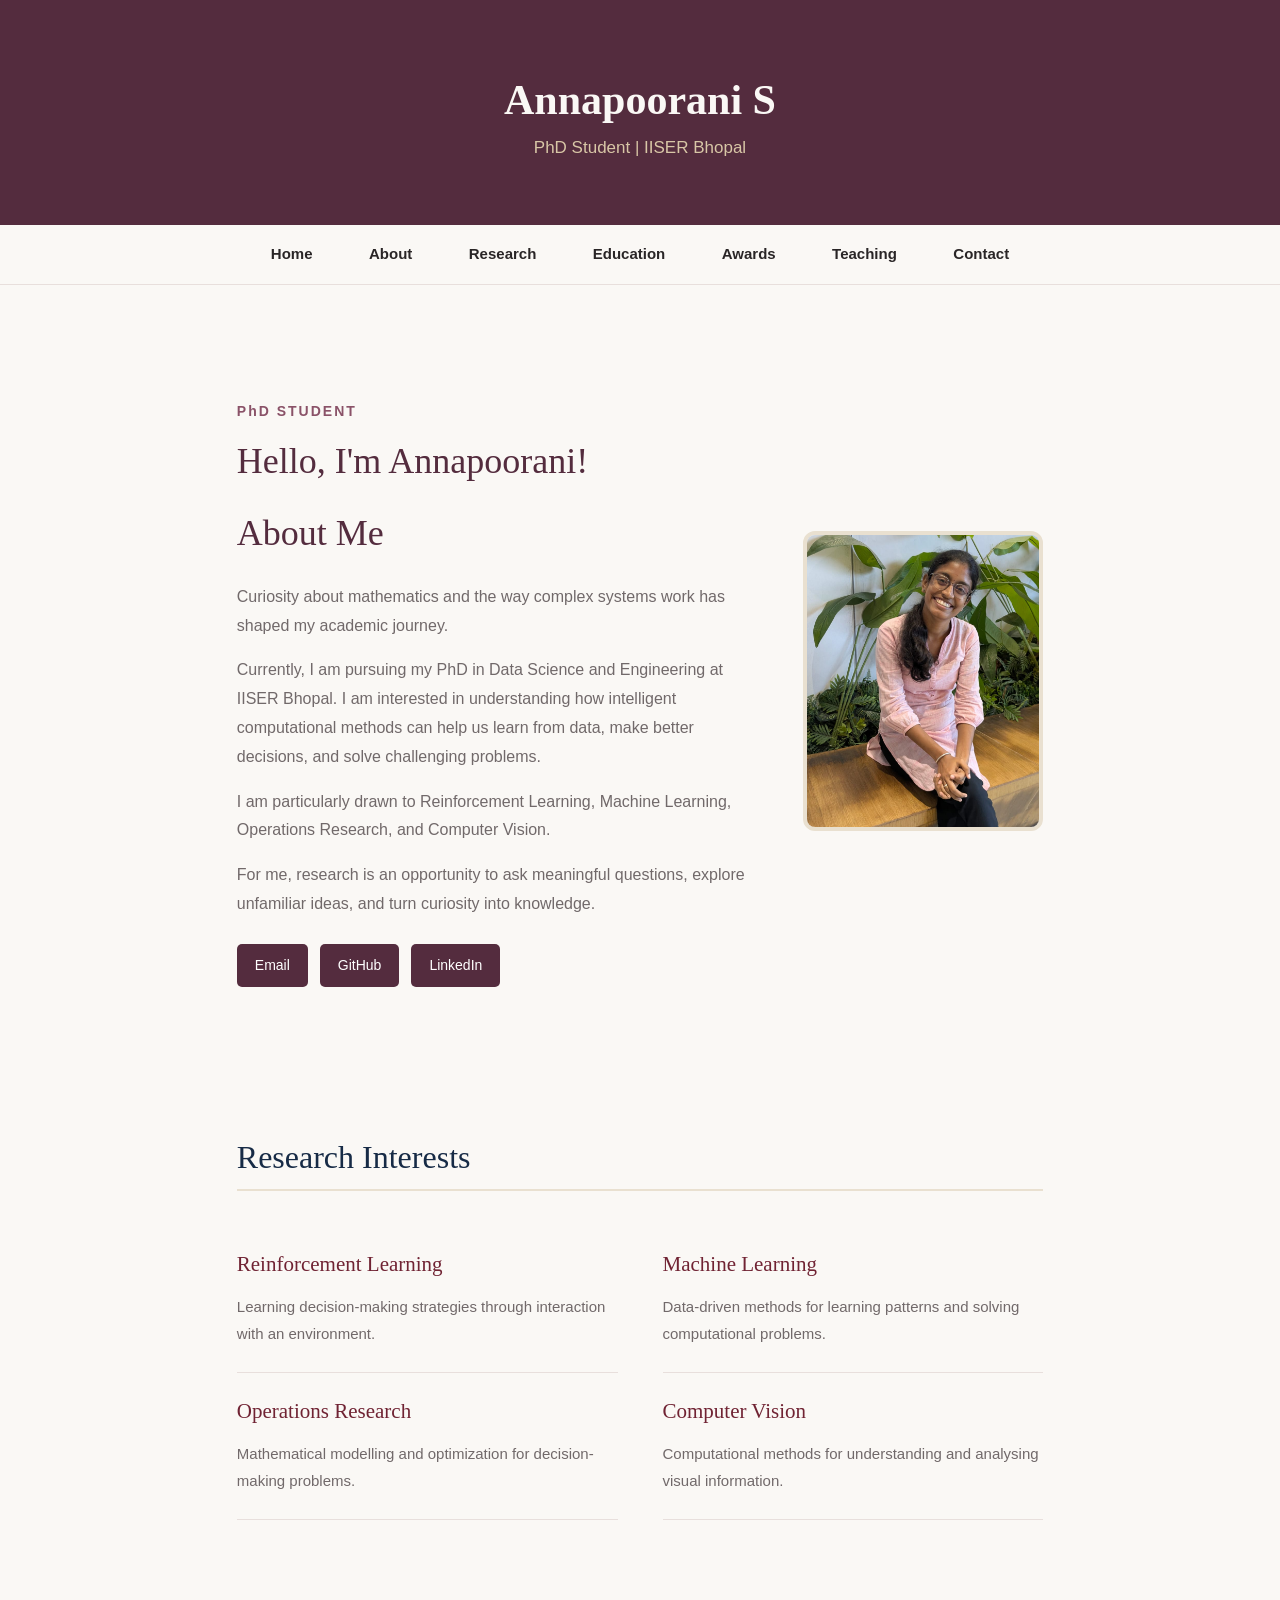
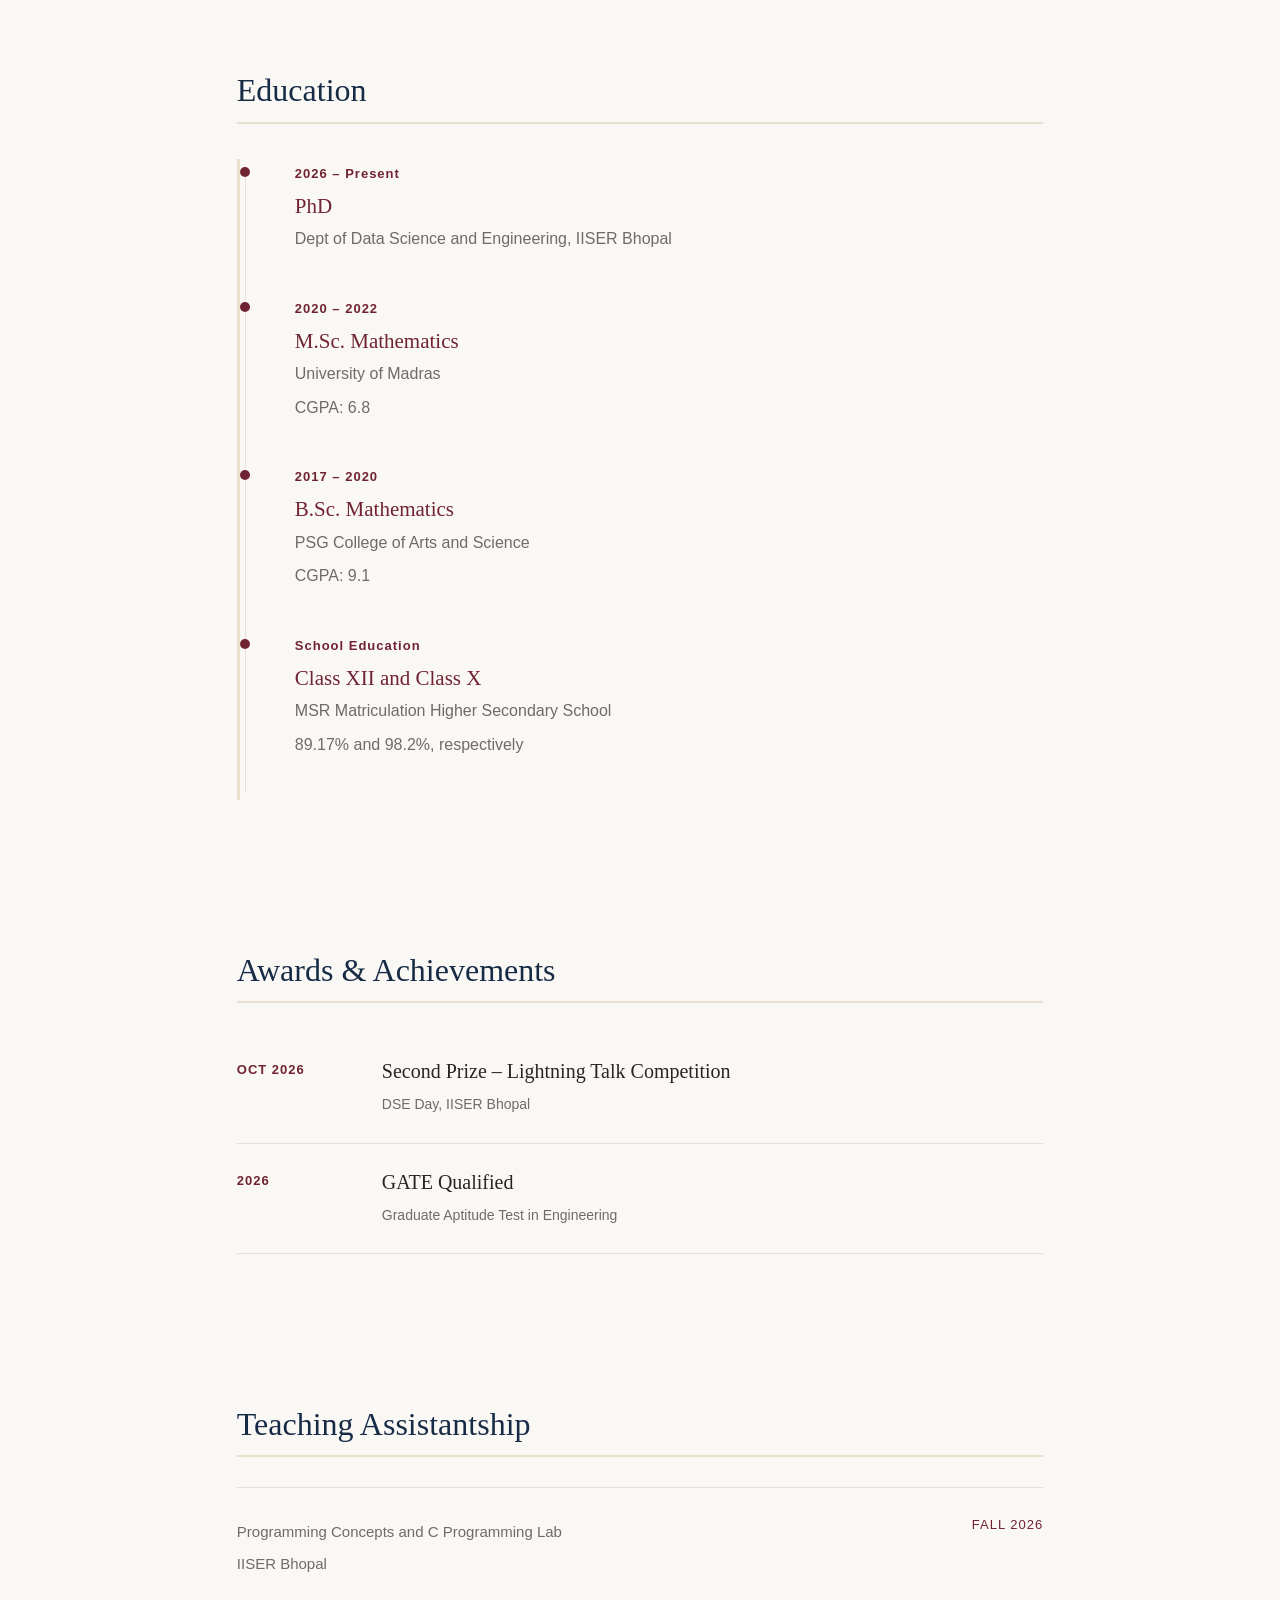
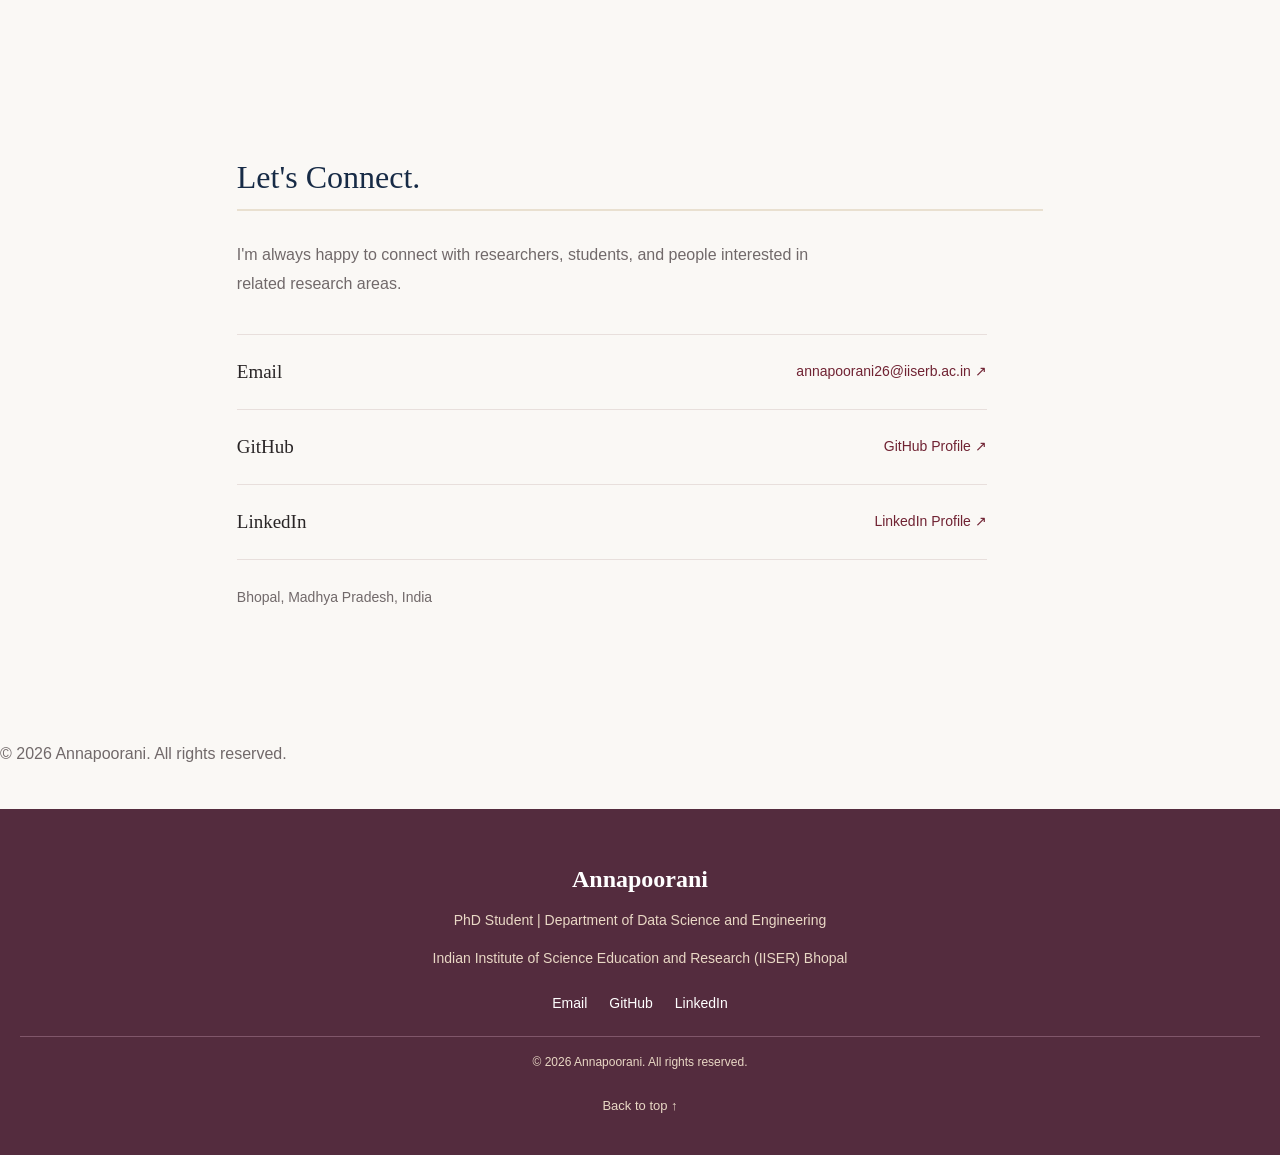
<file: index.html>
<!DOCTYPE html>
<html lang="en">

<head>
    

    <link rel="stylesheet" href="styles.css">

<meta charset="UTF-8">

<meta name="viewport"
      content="width=device-width, initial-scale=1.0">

<title>Annapoorani | PhD Student at IISER Bhopal</title>

<meta name="description"
      content="Academic website of Annapoorani, PhD student in the Department of Data Science and Engineering at IISER Bhopal. Research interests include Reinforcement Learning, Machine Learning, Operations Research and Computer Vision.">

<meta name="author" content="Annapoorani">

<meta name="keywords"
      content="Annapoorani, IISER Bhopal, Data Science, PhD, Reinforcement Learning, Machine Learning, Computer Vision, Operations Research">

</head>

<body>

    <!-- HEADER -->
    <header>
        <h1>Annapoorani S</h1>
        <p>PhD Student | IISER Bhopal</p>
    </header>


    <!-- NAVIGATION BAR -->
    <nav>
        <a href="#home">Home</a>
        <a href="#about">About</a>
        <a href="#research">Research</a>
        <a href="#education">Education</a>
        <a href="#awards">Awards</a>
        <a href="#teaching">Teaching</a>
        <a href="#contact">Contact</a>
    </nav>


    <!-- MAIN CONTENT -->
    <main>

     
<!-- HOME SECTION -->

<section id="home" class="hero">

    <!-- About me -->
    <div class="hero-text">

        <p class="subtitle">PhD STUDENT</p>

        <h2>Hello, I'm Annapoorani!</h2>

     <h2>About Me</h2>
       <p>
    Curiosity about mathematics and the way complex systems work has shaped
    my academic journey.
</p>

<p>
    Currently, I am pursuing my PhD in Data Science and Engineering at
    IISER Bhopal. I am interested in understanding how intelligent
    computational methods can help us learn from data, make better
    decisions, and solve challenging problems.
</p>

<p>
    I am particularly drawn to Reinforcement Learning, Machine Learning,
    Operations Research, and Computer Vision.
</p>

<p>
    For me, research is an opportunity to ask meaningful questions,
    explore unfamiliar ideas, and turn curiosity into knowledge.
</p>
    
        <!-- SOCIAL LINKS -->
        <div class="social-links">

            <a href="mailto:annapoorani26@iiserb.ac.in">
                Email
            </a>

            <a href="https://github.com/AnnapooraniS-git"
               target="_blank"
               rel="noopener noreferrer">
                GitHub
            </a>

            <a href="https://www.linkedin.com/in/annapoorani-s-30b242437/"
               target="_blank"
               rel="noopener noreferrer">
                LinkedIn
            </a>

        </div>

    </div>


    <!-- PROFILE PHOTO -->
    <div class="hero-image">

        <img src="assets/profile.jpeg"
             alt="Profile photograph of Annapoorani">

    </div>

</section>



      

        
<!-- RESEARCH INTERESTS SECTION -->

<section id="research">

    <h2>Research Interests</h2>


    <div class="research-grid">

        <div class="research-card">
            <h3>Reinforcement Learning</h3>
            <p>
                Learning decision-making strategies through
                interaction with an environment.
            </p>
        </div>

        <div class="research-card">
            <h3>Machine Learning</h3>
            <p>
                Data-driven methods for learning patterns
                and solving computational problems.
            </p>
        </div>

        <div class="research-card">
            <h3>Operations Research</h3>
            <p>
                Mathematical modelling and optimization
                for decision-making problems.
            </p>
        </div>

        <div class="research-card">
            <h3>Computer Vision</h3>
            <p>
                Computational methods for understanding
                and analysing visual information.
            </p>
        </div>

    </div>

</section>



        
<!-- EDUCATION SECTION -->

<section id="education">

    <h2>Education</h2>


       
<div class="education-timeline">
    <div class="education-item">
        <span class="education-date">2026 – Present</span>
        <h3>PhD</h3>
        <p>Dept of Data Science and Engineering, IISER Bhopal</p>
    
    </div>

    <div class="education-item">
        <span class="education-date">2020 – 2022</span>
        <h3>M.Sc. Mathematics</h3>
        <p>University of Madras</p>
        <p>CGPA: 6.8</p>
    </div>

    <div class="education-item">
        <span class="education-date">2017 – 2020</span>
        <h3>B.Sc. Mathematics</h3>
        <p>PSG College of Arts and Science</p>
        <p>CGPA: 9.1</p>
    </div>

    <div class="education-item">
        <span class="education-date">School Education</span>
        <h3>Class XII and Class X</h3>
        <p>MSR Matriculation Higher Secondary School</p>
        <p>89.17% and 98.2%, respectively</p>
    </div>

</div>


</section>

        

<!-- AWARDS AND ACHIEVEMENTS -->


<section id="awards">
    <div class="container">

        <h2>Awards & Achievements</h2>

        <div class="awards-list">

            <div class="award-item">
                <span class="award-date">OCT 2026</span>

                <div>
                    <h3>Second Prize – Lightning Talk Competition</h3>
                    <p>DSE Day, IISER Bhopal</p>
                </div>
            </div>

            <div class="award-item">
                <span class="award-date">2026</span>

                <div>
                    <h3>GATE Qualified</h3>
                    <p>Graduate Aptitude Test in Engineering</p>
                </div>
            </div>

        </div>
    </div>
</section>





<!-- TEACHING EXPERIENCE -->


<section id="teaching">
    <div class="container">

        <h2>Teaching Assistantship</h2>

        <div class="teaching-list">

            <div class="teaching-item">

                <div>
                

                    <p>
                        Programming Concepts and
                        C Programming Lab
                    </p>

                    <p>IISER Bhopal</p>
                </div>

                <span class="teaching-date">
                    FALL 2026
                </span>

            </div>

        </div>
    </div>
</section>



       
<!-- CONTACT SECTION -->


<section id="contact">
    <div class="container">

        <h2>Let's Connect.</h2>

        <div class="contact-content">

            <p class="contact-intro">
                I'm always happy to connect with researchers,
                students, and people interested in related
                research areas.
            </p>

            <div class="contact-links">

                <a href="mailto:annapoorani26@iiserb.ac.in"
                   class="contact-link">
                    <span class="contact-label">Email</span>
                    <span class="contact-value">
                        annapoorani26@iiserb.ac.in ↗
                    </span>
                </a>

                <a href="https://github.com/AnnapooraniS-git"
                   target="_blank"
                   rel="noopener noreferrer"
                   class="contact-link">
                    <span class="contact-label">GitHub</span>
                    <span class="contact-value">GitHub Profile ↗</span>
                </a>

                <a href="https://www.linkedin.com/in/annapoorani-s-30b242437/"
                   target="_blank"
                   rel="noopener noreferrer"
                   class="contact-link">
                    <span class="contact-label">LinkedIn</span>
                    <span class="contact-value">LinkedIn Profile ↗</span>
                </a>

            </div>

            <p class="contact-location">
                Bhopal, Madhya Pradesh, India
            </p>

        </div>
    </div>
</section>



    </main>


    <!-- FOOTER -->
    <footer>
        <p>© 2026 Annapoorani. All rights reserved.</p>
    </footer>

<!-- FOOTER SECTION -->

<footer class="site-footer">

    <div class="footer-content">

        <h2>Annapoorani</h2>

        <p>
            PhD Student | Department of Data Science and Engineering
        </p>

        <p>
            Indian Institute of Science Education and Research (IISER) Bhopal
        </p>

        <div class="footer-links">

            <a href="mailto:annapoorani26@iiserb.ac.in">
                Email
            </a>

            <a href="https://github.com/AnnapooraniS-git"
               target="_blank" rel="noopener noreferrer">
                GitHub
            </a>

            <a href="https://www.linkedin.com/in/annapoorani-s-30b242437/"
               target="_blank" rel="noopener noreferrer">
                LinkedIn
            </a>

        </div>

        <p class="copyright">
            &copy; 2026 Annapoorani. All rights reserved.
        </p>

    </div>
<a href="#home" class="back-to-top">
    Back to top ↑
</a>
</footer>

</body>

</html>
</file>
<file: styles.css>
/* =================================
   EDITORIAL ACADEMIC THEME
================================= */

:root {
    --maroon: #702333;
    --maroon-dark: #511925;
    --cream: #FAF8F5;
    --white: #FFFFFF;
    --text: #292526;
    --muted: #71696A;
    --line: #E8DFDC;
}

/* GENERAL WEBSITE STYLING */

* {
    box-sizing: border-box;
}

body {
    margin: 0;
    font-family: Arial, sans-serif;
    background-color: #F5F6F8;
    color: #263445;
    line-height: 1.7;
}

/* HEADER */

header {
    background-color: #542C3E;
    color: white;
    text-align: center;
    padding: 45px 20px;
}

header h1 {
    font-family: Georgia, serif;
    font-size: 42px;
    margin-bottom: 5px;
}

header p {
    font-size: 17px;
    color: #D8C6A6;
    margin-top: 5px;
}

/* NAVIGATION BAR */

nav {
    background-color: white;
    padding: 15px;
    text-align: center;
    border-bottom: 1px solid #E0E4E9;
    position: sticky;
    top: 0;
    z-index: 100;
}

nav a {
    text-decoration: none;
    color: #172B46;
    font-weight: bold;
    margin: 0 14px;
    font-size: 15px;
}

nav a:hover {
    color: #B28A55;
}

/* MAIN CONTENT */

main {
    max-width: 1000px;
    margin: auto;
    padding: 25px 20px;
}

/* INDIVIDUAL SECTIONS */

section {
    background-color: white;
    margin: 25px 0;
    padding: 35px;
    border-radius: 10px;
    box-shadow: 0 2px 10px rgba(0, 0, 0, 0.04);
}

/* SECTION HEADINGS */

section h2 {
    font-family: Georgia, serif;
    font-size: 28px;
    color: #172B46;
    border-bottom: 2px solid #E9E0D0;
    padding-bottom: 10px;
    margin-top: 0;
}

section h3 {
    color: #354D6B;
    margin-bottom: 5px;
}


/* MOBILE RESPONSIVE DESIGN */

@media (max-width: 600px) {

    header h1 {
        font-size: 32px;
    }

    nav a {
        display: inline-block;
        margin: 6px 8px;
        font-size: 13px;
    }

    section {
        padding: 22px;
    }

    section h2 {
        font-size: 24px;
    }

}

/* HOMEPAGE PROFILE SECTION */

.hero {
    display: flex;
    align-items: center;
    justify-content: space-between;
    gap: 40px;
}

/* INTRODUCTION TEXT */

.hero-text {
    flex: 1;
}

.hero-text .subtitle {
    color: #8A5268;
    font-size: 14px;
    font-weight: bold;
    letter-spacing: 2px;
}

.hero-text h2 {
    border-bottom: none;
    font-size: 36px;
    color: #542C3E;
    margin-bottom: 15px;
}

.hero-text h3 {
    color: #542C3E;
    font-size: 18px;
}

/* PROFILE IMAGE */

.hero-image {
    width: 240px;
    flex-shrink: 0;
}

.hero-image img {
    width: 100%;
    height: 300px;
    object-fit: cover;
    object-position: center;
    border-radius: 12px;
    border: 4px solid #E9E0D0;
}

/* SOCIAL LINKS */

.social-links {
    display: flex;
    flex-wrap: wrap;
    gap: 12px;
    margin-top: 25px;
}

.social-links a {
    text-decoration: none;
    background-color: #542C3E;
    color: white;
    padding: 9px 18px;
    border-radius: 5px;
    font-size: 14px;
}

.social-links a:hover {
    background-color: #8A5268;
}

/* MOBILE RESPONSIVENESS */

@media (max-width: 650px) {

    .hero {
        flex-direction: column-reverse;
        text-align: center;
    }

    .hero-image {
        width: 190px;
    }

    .hero-image img {
        height: 230px;
    }

    .hero-text h2 {
        font-size: 28px;
    }

    .social-links {
        justify-content: center;
    }
    .research-grid {
        grid-template-columns: 1fr;
    }
    .education-timeline {
        padding-left: 20px;
    }

    .education-card::before {
        left: -31px;
    }

    .contact-container {
        grid-template-columns: 1fr;
    }
    .site-footer {
        padding: 25px 15px;
    }

    .footer-links {
        gap: 15px;
    }
}

/* RESEARCH INTERESTS GRID */

.research-grid {
    display: grid;
    grid-template-columns: repeat(2, 1fr);
    gap: 20px;
    margin-top: 25px;
}

/* INDIVIDUAL RESEARCH CARD */

.research-card {
    background-color: #F8F5F2;
    padding: 22px;
    border-left: 4px solid #542C3E;
    border-radius: 8px;
    transition: transform 0.3s ease;
}

.research-card h3 {
    color: #542C3E;
    margin-top: 0;
    font-family: Georgia, serif;
}

.research-card p {
    color: #526071;
    font-size: 14px;
    margin-bottom: 0;
}

/* HOVER EFFECT */

.research-card:hover {
    transform: translateY(-5px);
}

/* AWARDS AND ACHIEVEMENTS */

.achievement-card {
    background-color: #F8F5F2;
    padding: 20px;
    margin: 18px 0;
    border-left: 4px solid #9A7180;
    border-radius: 8px;
}

.achievement-card h3 {
    color: #542C3E;
    font-family: Georgia, serif;
    margin: 5px 0;
}

.achievement-card p {
    margin: 5px 0;
}

.achievement-date {
    color: #8B5268;
    font-size: 13px;
    font-weight: bold;
    letter-spacing: 1px;
}

/* TEACHING EXPERIENCE */

.teaching-card {
    background-color: #F8F5F2;
    padding: 25px;
    border-radius: 8px;
    border-left: 4px solid #542C3E;
}

.teaching-period {
    color: #8B5268;
    font-size: 13px;
    font-weight: bold;
    letter-spacing: 1px;
}

.teaching-card h3 {
    color: #542C3E;
    font-family: Georgia, serif;
}

.teaching-institution {
    color: #687586;
    font-size: 14px;
}

/* EDUCATION TIMELINE */

.education-timeline {
    position: relative;
    padding-left: 25px;
    border-left: 3px solid #E9E0D0;
}

/* INDIVIDUAL EDUCATION CARDS */

.education-card {
    position: relative;
    background-color: #F8F5F2;
    padding: 20px;
    margin-bottom: 20px;
    border-radius: 8px;
    border-left: 4px solid #542C3E;
}

/* SMALL TIMELINE DOT */

.education-card::before {
    content: "";
    position: absolute;
    left: -36px;
    top: 25px;
    width: 13px;
    height: 13px;
    background-color: #542C3E;
    border: 3px solid white;
    border-radius: 50%;
}

/* EDUCATION PERIOD */

.education-period {
    color: #8B5268;
    font-size: 13px;
    font-weight: bold;
    letter-spacing: 1px;
}

/* EDUCATION TITLE */

.education-card h3 {
    color: #542C3E;
    font-family: Georgia, serif;
    margin: 7px 0;
}

/* ACADEMIC SCORE */

.education-score {
    color: #542C3E;
    font-weight: bold;
    font-size: 14px;
}

/* CONTACT SECTION */

.contact-container {
    display: grid;
    grid-template-columns: repeat(2, 1fr);
    gap: 18px;
    margin-top: 25px;
}

/* CONTACT CARDS */

.contact-card {
    background-color: #F8F5F2;
    padding: 20px;
    border-radius: 8px;
    border-left: 4px solid #542C3E;
}

.contact-card h3 {
    color: #542C3E;
    margin-top: 0;
    font-family: Georgia, serif;
}

.contact-card a {
    color: #80566A;
    text-decoration: none;
    font-size: 14px;
    overflow-wrap: anywhere;
}

.contact-card a:hover {
    text-decoration: underline;
}

.contact-card p {
    font-size: 14px;
}

/* FOOTER */

.site-footer {
    background-color: #542C3E;
    color: white;
    padding: 35px 20px;
    margin-top: 40px;
    text-align: center;
}

.footer-content h2 {
    font-family: Georgia, serif;
    color: white;
    margin-bottom: 10px;
}

.footer-content p {
    color: #E9D8C5;
    font-size: 14px;
    line-height: 1.7;
}

.footer-links {
    display: flex;
    justify-content: center;
    flex-wrap: wrap;
    gap: 22px;
    margin: 20px 0;
}

.footer-links a {
    color: white;
    text-decoration: none;
    font-size: 14px;
}

.footer-links a:hover {
    color: #E9D8C5;
    text-decoration: underline;
}

.copyright {
    border-top: 1px solid #80566A;
    padding-top: 15px;
    margin-top: 20px;
    font-size: 12px !important;
}

/* SMOOTH SCROLLING */

html {
    scroll-behavior: smooth;
}

/* NAVIGATION LINKS */

nav a {
    color: #542C3E;
    text-decoration: none;
    font-weight: 600;
    padding: 10px 12px;
    transition: color 0.3s ease;
}

nav a:hover {
    color: #A46D83;
}

/* SECTION SCROLL POSITION */

section {
    scroll-margin-top: 25px;
}

/* BACK TO TOP LINK */

.back-to-top {
    display: inline-block;
    color: #E9D8C5;
    text-decoration: none;
    font-size: 13px;
    margin-top: 10px;
}

.back-to-top:hover {
    text-decoration: underline;
}

/* GLOBAL STYLING */

* {
    box-sizing: border-box;
}

html {
    scroll-behavior: smooth;
}

body {
    margin: 0;
    background: var(--cream);
    color: var(--text);
    font-family: 'Lato', sans-serif;
    line-height: 1.8;
}

h1, h2, h3 {
    font-family: 'Georgia', serif;
    color: var(--cream);
    line-height: 1.3;
}

p {
    color: var(--muted);
}

/* EDITORIAL SECTION LAYOUT */

section {
    padding: 75px 8%;
    background: transparent;
    border: none;
    border-radius: 0;
    box-shadow: none;
    margin: 0;
}



section h2 {
    font-size: 32px;
    margin-bottom: 30px;
    font-weight: 500;
}

/* EDITORIAL NAVIGATION */

nav {
    background: var(--cream);
    border-bottom: 1px solid var(--line);
}

nav a {
    color: var(--text);
    text-decoration: none;
    transition: color 0.3s ease;
}

nav a:hover {
    color: var(--maroon);
}

/* RESEARCH INTERESTS - EDITORIAL STYLE */

.research-grid {
    display: grid;
    grid-template-columns: repeat(2, 1fr);
    gap: 0 45px;
    margin-top: 35px;
}

.research-card {
    background: transparent;
    border: none;
    border-radius: 0;
    box-shadow: none;
    padding: 25px 0;
    border-bottom: 1px solid var(--line);
}

.research-card h3 {
    color: var(--maroon);
    font-family: Georgia, serif;
    font-size: 21px;
    font-weight: 500;
    margin-bottom: 10px;
}

.research-card p {
    color: var(--muted);
    font-size: 15px;
    line-height: 1.8;
}

/* Mobile layout */

@media (max-width: 650px) {
    .research-grid {
        grid-template-columns: 1fr;
    }
}

/* EDUCATION - EDITORIAL TIMELINE */

.education-timeline {
    position: relative;
    margin-top: 35px;
    padding-left: 30px;
}

.education-timeline::before {
    content: "";
    position: absolute;
    left: 5px;
    top: 8px;
    bottom: 8px;
    width: 1px;
    background: var(--line);
}

.education-item {
    position: relative;
    padding: 0 0 35px 25px;
    background: transparent;
    border: none;
    border-radius: 0;
    box-shadow: none;
}

.education-item::before {
    content: "";
    position: absolute;
    left: -30px;
    top: 8px;
    width: 10px;
    height: 10px;
    border-radius: 50%;
    background: var(--maroon);
}

.education-item h3 {
    font-family: Georgia, serif;
    color: var(--maroon);
    font-size: 21px;
    font-weight: 500;
    margin: 5px 0;
}

.education-item .education-date {
    color: var(--maroon);
    font-size: 13px;
    letter-spacing: 1px;
    font-weight: 600;
}

.education-item p {
    margin: 5px 0;
    color: var(--muted);
}

/* AWARDS - EDITORIAL STYLE */

.awards-list {
    margin-top: 30px;
}

.award-item {
    display: grid;
    grid-template-columns: 120px 1fr;
    gap: 25px;
    padding: 25px 0;
    border-bottom: 1px solid var(--line);
    background: transparent;
    border-radius: 0;
    box-shadow: none;
}

.award-date {
    color: var(--maroon);
    font-size: 13px;
    font-weight: 600;
    letter-spacing: 1px;
}

.award-item h3 {
    color: var(--text);
    font-family: Georgia, serif;
    font-size: 20px;
    font-weight: 500;
    margin: 0 0 8px;
}

.award-item p {
    color: var(--muted);
    margin: 0;
    font-size: 14px;
}

@media (max-width: 600px) {
    .award-item {
        grid-template-columns: 1fr;
        gap: 8px;
    }
}

/* TEACHING EXPERIENCE - EDITORIAL */

.teaching-list {
    margin-top: 30px;
}

.teaching-item {
    display: grid;
    grid-template-columns: 1fr auto;
    gap: 20px;
    align-items: start;
    padding: 25px 0;
    border-top: 1px solid var(--line);
    background: transparent;
    border-radius: 0;
    box-shadow: none;
}

.teaching-item h3 {
    font-family: Georgia, serif;
    font-size: 21px;
    font-weight: 500;
    color: var(--maroon);
    margin: 0 0 8px;
}

.teaching-item p {
    color: var(--muted);
    margin: 5px 0;
    font-size: 15px;
}

.teaching-date {
    color: var(--maroon);
    font-size: 13px;
    letter-spacing: 1px;
    white-space: nowrap;
}

@media (max-width: 600px) {
    .teaching-item {
        grid-template-columns: 1fr;
        gap: 8px;
    }
}

/* CONTACT - EDITORIAL STYLE */

.contact-content {
    max-width: 750px;
    margin-top: 25px;
}

.contact-intro {
    color: var(--muted);
    font-size: 16px;
    max-width: 600px;
    margin-bottom: 35px;
}

.contact-links {
    border-top: 1px solid var(--line);
}

.contact-link {
    display: flex;
    justify-content: space-between;
    align-items: center;
    padding: 20px 0;
    border-bottom: 1px solid var(--line);
    text-decoration: none;
    color: var(--text);
    transition: color 0.3s ease;
}

.contact-link:hover {
    color: var(--maroon);
}

.contact-label {
    font-family: Georgia, serif;
    font-size: 19px;
}

.contact-value {
    color: var(--maroon);
    font-size: 14px;
}

.contact-location {
    margin-top: 25px;
    color: var(--muted);
    font-size: 14px;
}

@media (max-width: 600px) {
    .contact-link {
        align-items: flex-start;
        flex-direction: column;
        gap: 15px;
    }
}
</file>
